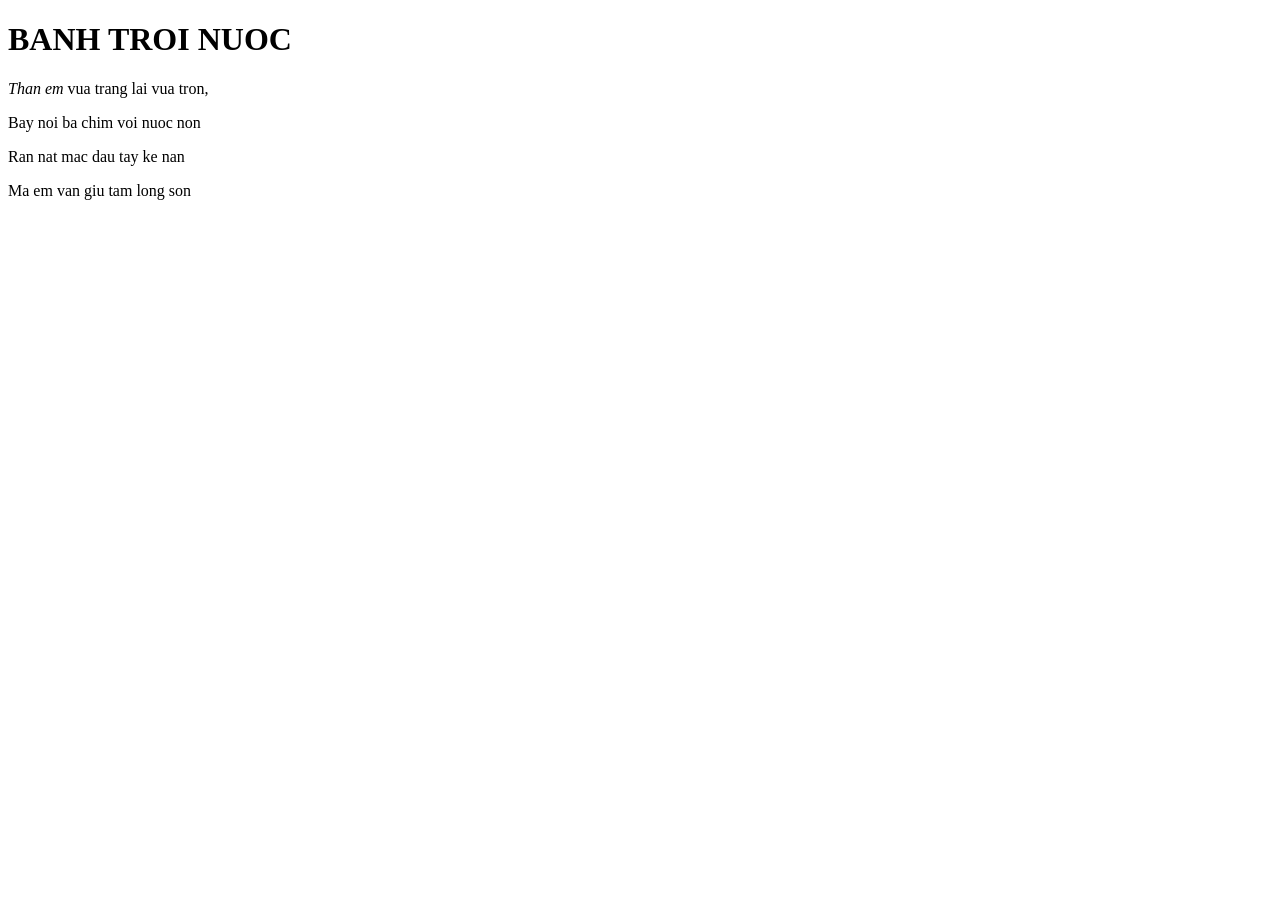
<file: index.html>
<!DOCTYPE html>
<html lang="en">
<head>
    <meta charset="UTF-8">
    <meta name="viewport" content="width=device-width, initial-scale=1.0">
    <title>Document</title>
</head>
<body>
    <h1>BANH TROI NUOC</h1>
    <P><i>Than em</i> vua trang lai vua tron,</P>
    <p>Bay noi ba chim voi nuoc non</p>
    <p>Ran nat mac dau tay ke nan</p>
    <p>Ma em van giu tam long son</p>
</body>
</html>
</file>
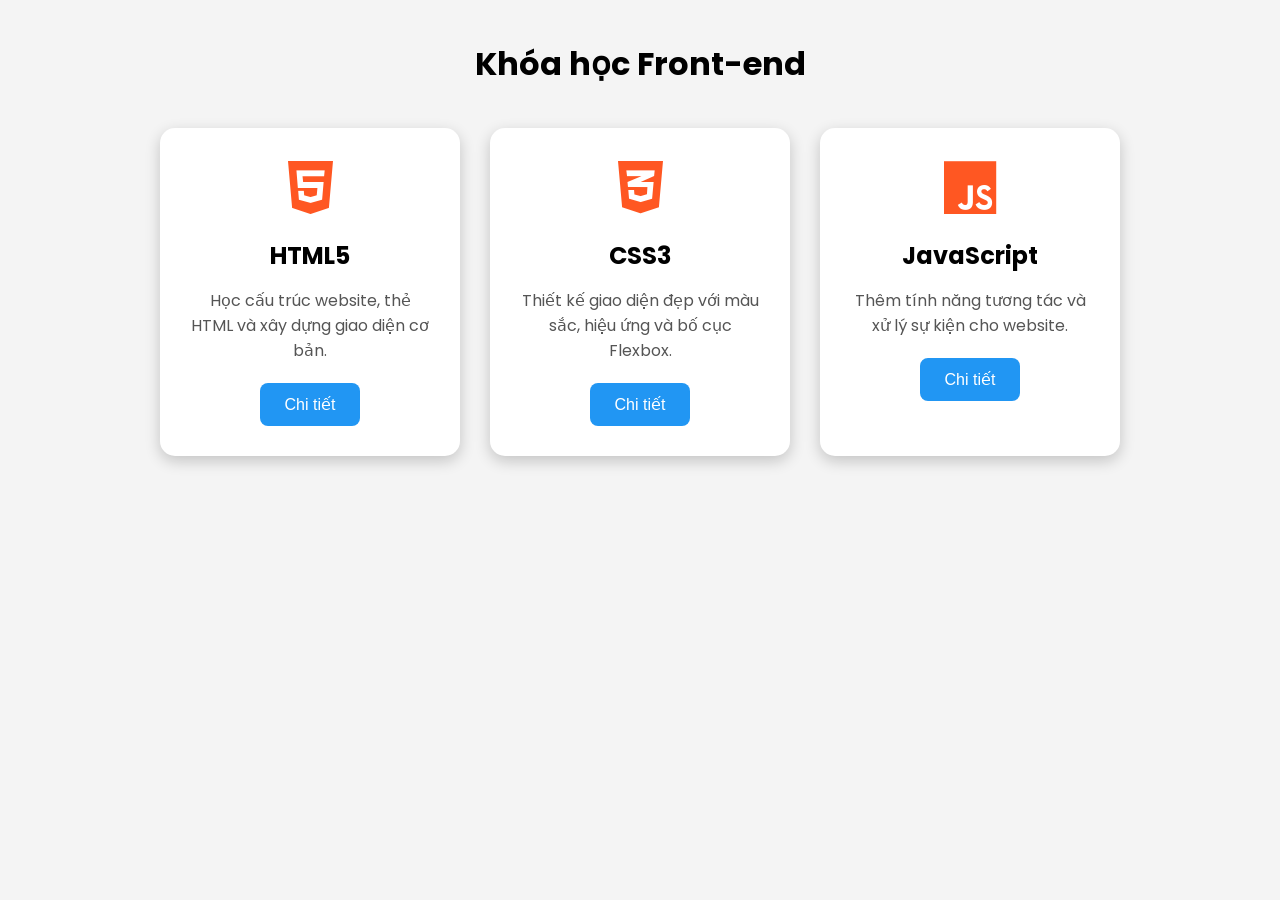
<file: btvnt4/aaa.html>
<!DOCTYPE html>
<html lang="en">

<head>
    <meta charset="UTF-8">
    <meta name="viewport" content="width=device-width, initial-scale=1.0">
    <link rel="preconnect" href="https://fonts.googleapis.com">
    <link rel="preconnect" href="https://fonts.gstatic.com" crossorigin>
    <link href="https://fonts.googleapis.com/css2?family=Poppins:wght@300;400;500;600;700&display=swap" rel="stylesheet">
    <link rel="stylesheet" href="https://cdnjs.cloudflare.com/ajax/libs/font-awesome/6.6.0/css/all.min.css">
    <title>Khóa học Front-end</title>
    <link rel="stylesheet" href="style.css">
</head>
<body>
    <h1>Khóa học Front-end</h1>
    <div class="container">
        <div class="card">
            <i class="fa-brands fa-html5 icon"></i>
            <h2>HTML5</h2>
            <p>Học cấu trúc website, thẻ HTML và xây dựng giao diện cơ bản.</p>
            <button>Chi tiết</button>
        </div>
        <div class="card">
            <i class="fa-brands fa-css3-alt icon"></i>
            <h2>CSS3</h2>
            <p>Thiết kế giao diện đẹp với màu sắc, hiệu ứng và bố cục Flexbox.</p>
            <button>Chi tiết</button>
        </div>
        <div class="card">
            <i class="fa-brands fa-js icon"></i>
            <h2>JavaScript</h2>
            <p>Thêm tính năng tương tác và xử lý sự kiện cho website.</p>
            <button>Chi tiết</button>
        </div>
    </div>
</body>
</html>
</file>
<file: btvnt4/style.css>
*{
    margin: 0;
    padding: 0;
    box-sizing: border-box;
}
body{
    font-family: 'Poppins', sans-serif;
    background: #f4f4f4;
    padding: 40px;
}
h1{
    text-align: center;
    margin-bottom: 40px;
}
.container{
    display: flex;
    justify-content: center;
    gap: 30px;
    flex-wrap: wrap;
}
.card{
    width:300px;
    background:white;
    border-radius:15px;
    box-shadow:0 5px 15px rgba(0,0,0,0.2);
    padding:30px;
    text-align:center;
    transition:0.3s;
}
.icon{
    font-size:60px;
    color:#ff5722;
    margin-bottom:20px;
    transition:0.3s;
}

.card h2{
    margin-bottom:15px;
}

.card p{
    color:#555;
    margin-bottom:20px;
}

button{
    border:none;
    padding:12px 25px;
    border-radius:8px;
    background:#2196f3;
    color:white;
    cursor:pointer;
    font-size:16px;
    transition:0.3s;
}

/* Hover */

.card:hover{
    background:#e3f2fd;
    transform:translateY(-8px);
}

.card:hover .icon{
    color:#4caf50;
}

.card:hover button{
    background:#ff5722;
}
</file>
